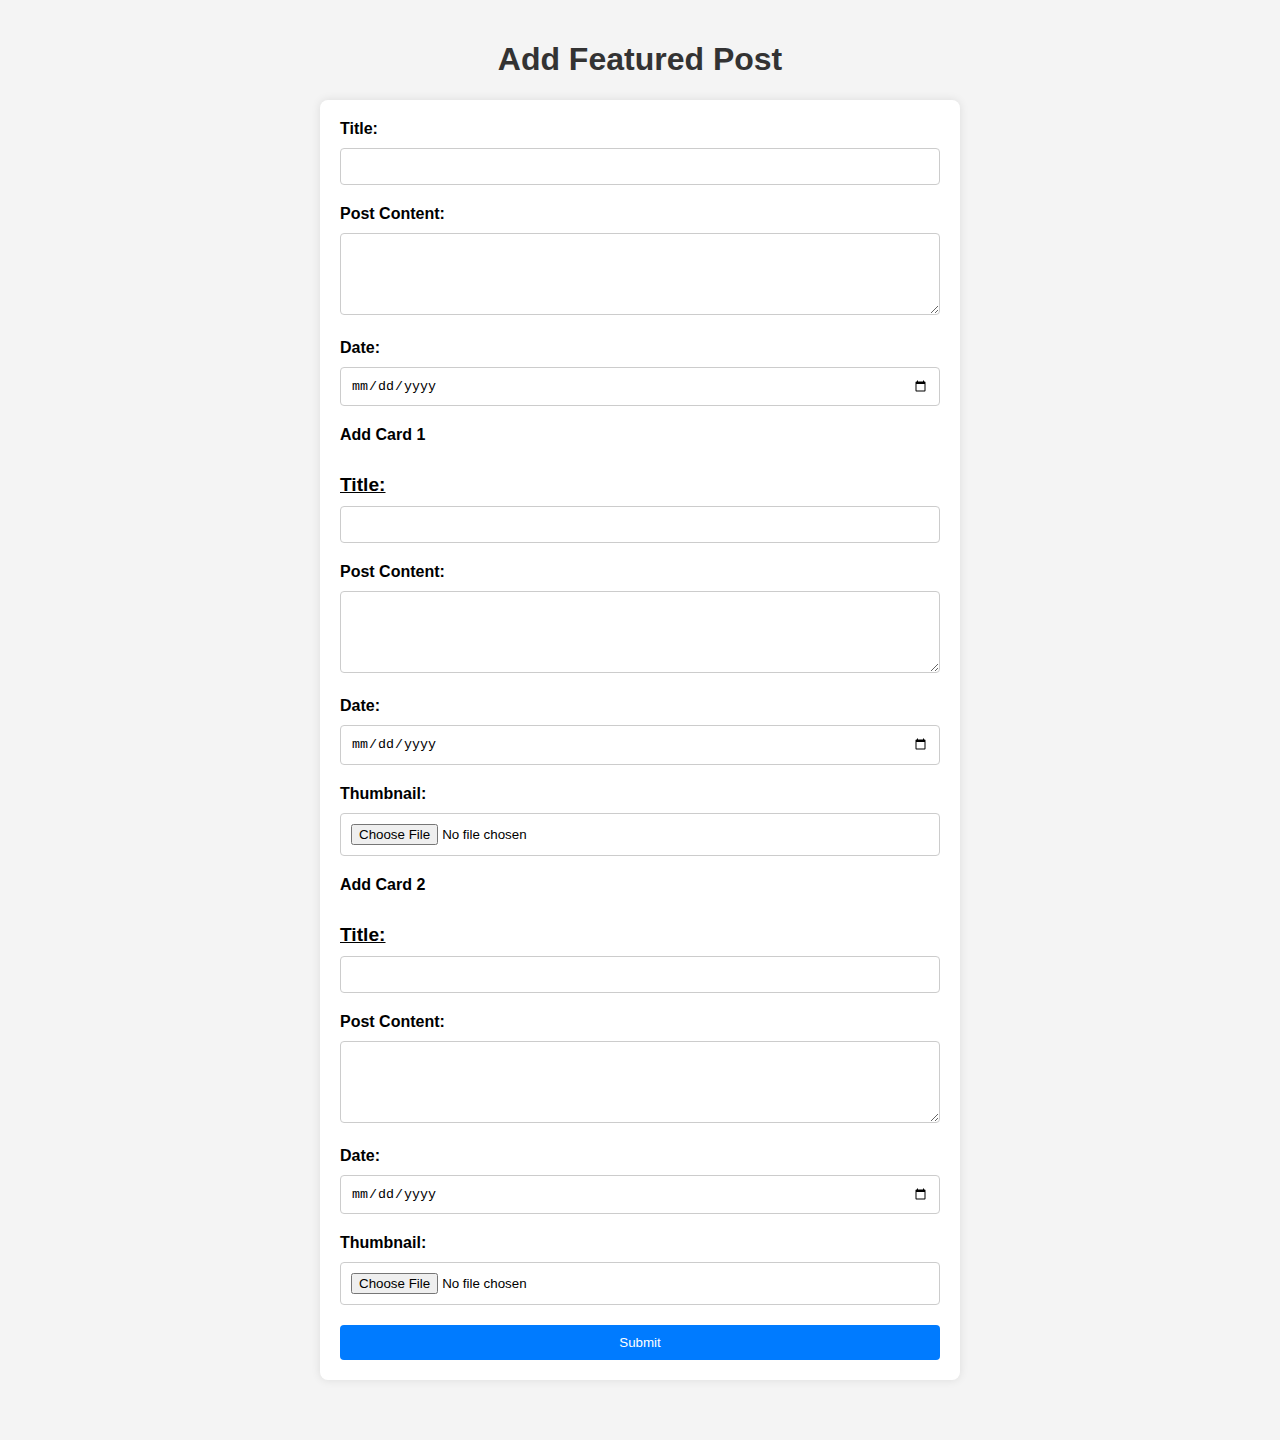
<file: index.html>
<!DOCTYPE html>
<html lang="en">
  <head>
    <meta charset="UTF-8" />
    <meta name="viewport" content="width=device-width, initial-scale=1.0" />
    <title>Blog Post Form</title>
    <link rel="stylesheet" href="form.css" />
    <script src="script.js" defer></script>
  </head>
  <body>
    <div class="title"><h1>Add Featured Post</h1></div>
    <section class="featured-form">
      <form id="featuredForm">
        <label for="featuredTitle">Title:</label>
        <input type="text" id="featuredTitle" name="featuredTitle" required />

        <label for="featuredContent">Post Content:</label>
        <textarea
          id="featuredContent"
          name="featuredContent"
          rows="4"
          required
        ></textarea>

        <label for="featuredDate">Date:</label>
        <input type="date" id="featuredDate" name="featuredDate" required />

        <label>Add Card 1</label>
        <label for="worldTitle">Title:</label>
        <input type="text" id="worldTitle" name="worldTitle" required />

        <label for="worldContent">Post Content:</label>
        <textarea
          id="worldContent"
          name="worldContent"
          rows="4"
          required
        ></textarea>

        <label for="worldDate">Date:</label>
        <input type="date" id="worldDate" name="worldDate" required />

        <label for="worldThumbnail">Thumbnail:</label>
        <input type="file" id="worldThumbnail" name="worldThumbnail" required />

        <label>Add Card 2</label>
        <label for="designTitle">Title:</label>
        <input type="text" id="designTitle" name="designTitle" required />

        <label for="designContent">Post Content:</label>
        <textarea
          id="designContent"
          name="designContent"
          rows="4"
          required
        ></textarea>

        <label for="designDate">Date:</label>
        <input type="date" id="designDate" name="designDate" required />

        <label for="designThumbnail">Thumbnail:</label>
        <input
          type="file"
          id="designThumbnail"
          name="designThumbnail"
          required
        />
        <button type="submit">Submit</button>
      </form>
    </section>
  </body>
</html>
</file>
<file: form.css>
body {
    font-family: Arial, sans-serif;
    margin: 0;
    padding: 20px;
    background-color: #f4f4f4;
}

h1 {
    color: #333;
    text-align: center;
}

.title {
    margin-bottom: 20px;
}

section {
    background-color: #fff;
    padding: 20px;
    border-radius: 8px;
    box-shadow: 0 0 10px rgba(0, 0, 0, 0.1);
    max-width: 600px;
    margin: 0 auto 40px auto;
}

form label {
    display: block;
    margin-top: 15px;
    font-weight: bold;
}

input[type="text"],
input[type="date"],
textarea,
input[type="file"] {
    width: 100%;
    padding: 10px;
    margin-top: 5px;
    border: 1px solid #ccc;
    border-radius: 4px;
    box-sizing: border-box;
}

button {
    margin-top: 20px;
    padding: 10px 15px;
    background-color: #007bff;
    color: #fff;
    border: none;
    border-radius: 4px;
    cursor: pointer;
    display: block;
    width: 100%;
}

button:hover {
    background-color: #0056b3;
}

form>label:first-of-type {
    margin-top: 0;
}

form>label {
    margin-top: 20px;
    margin-bottom: 5px;
}

form>label[for="worldTitle"],
form>label[for="designTitle"] {
    margin-top: 30px;
    margin-bottom: 5px;
    font-size: 1.2em;
    text-decoration: underline;
}
</file>
